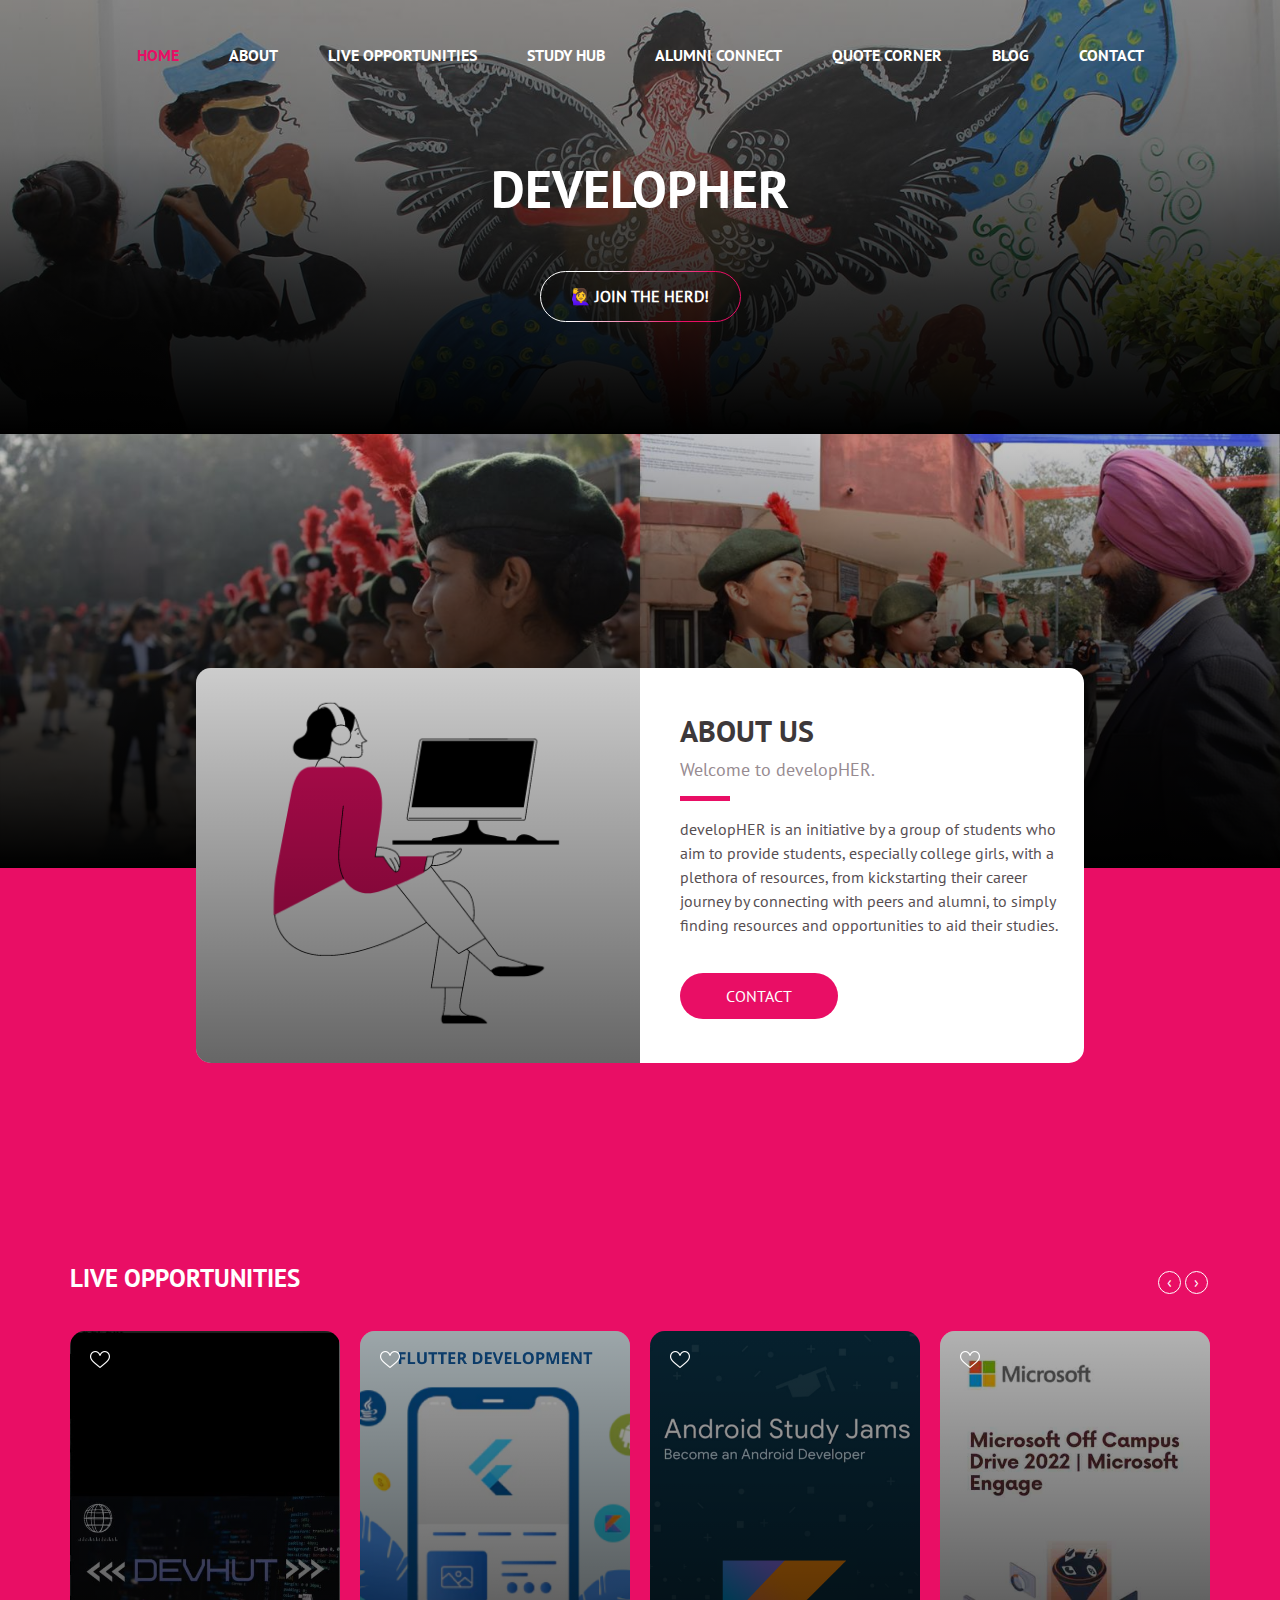
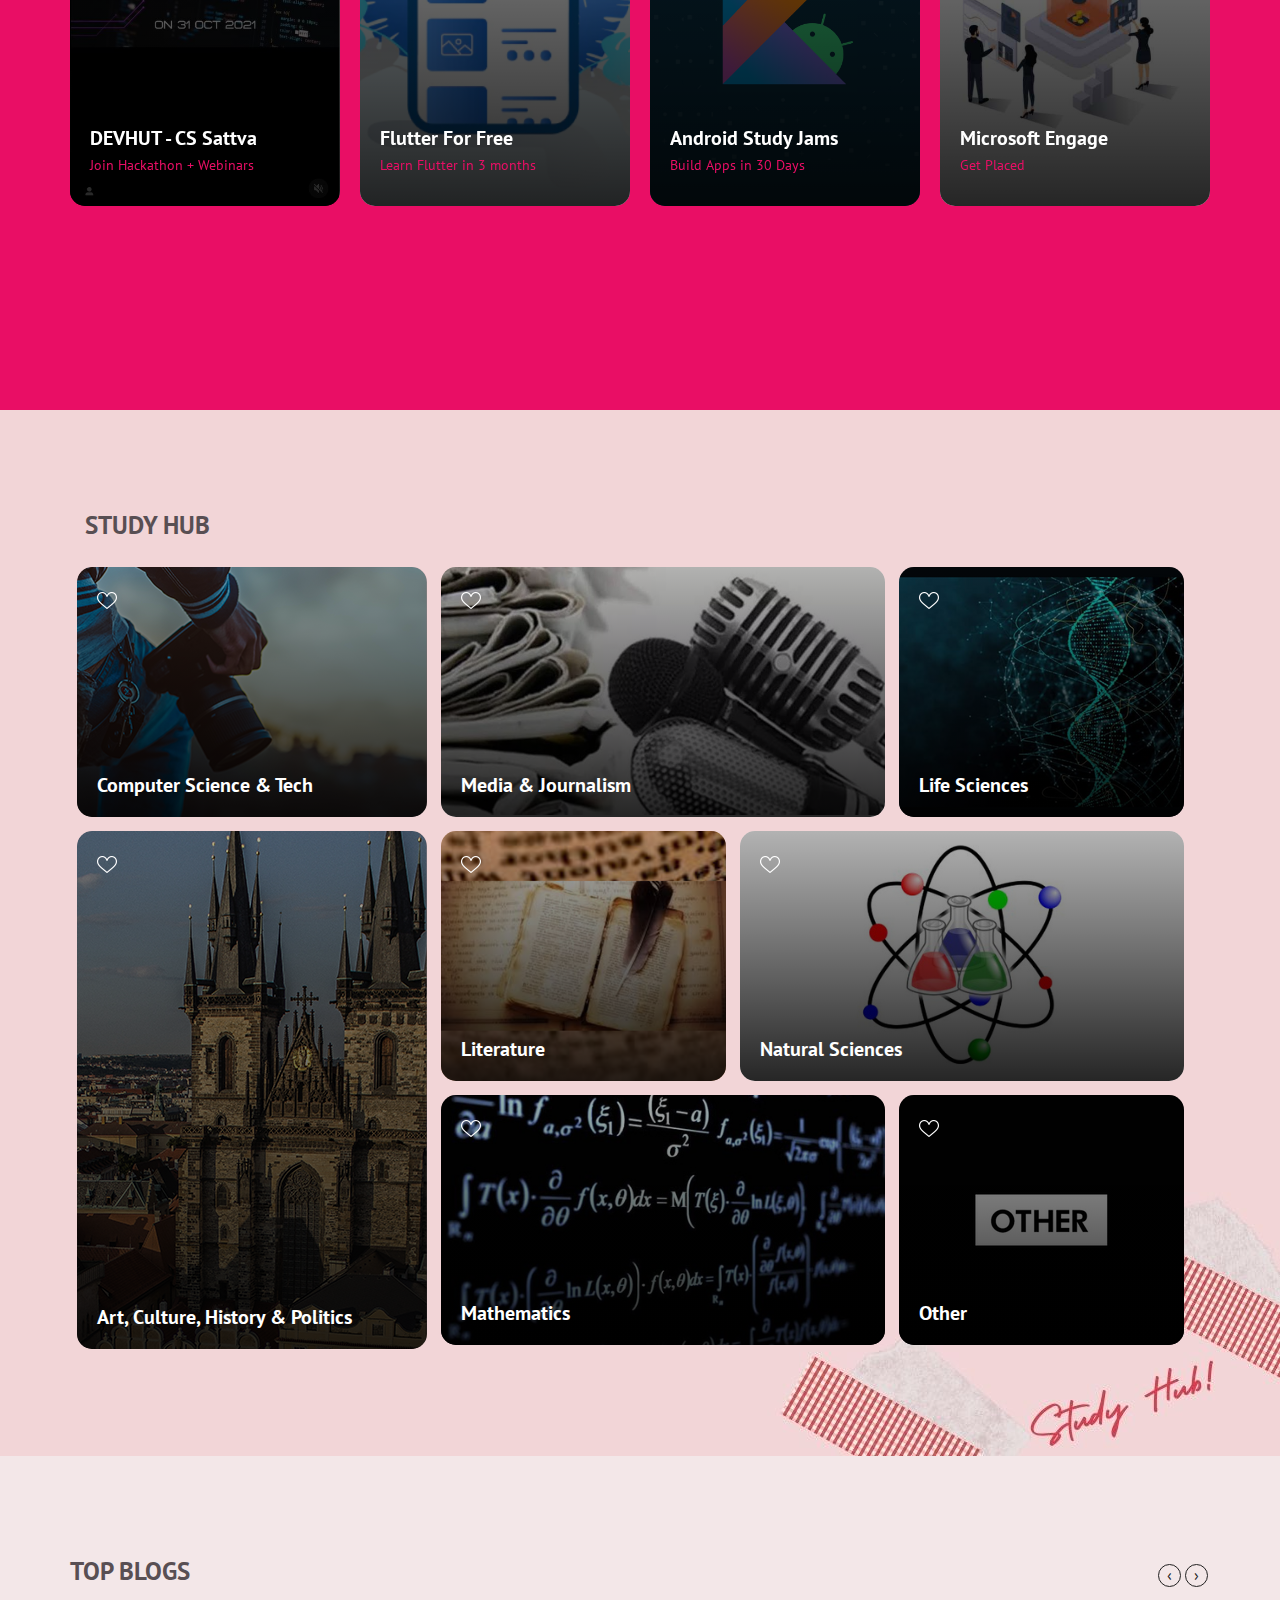
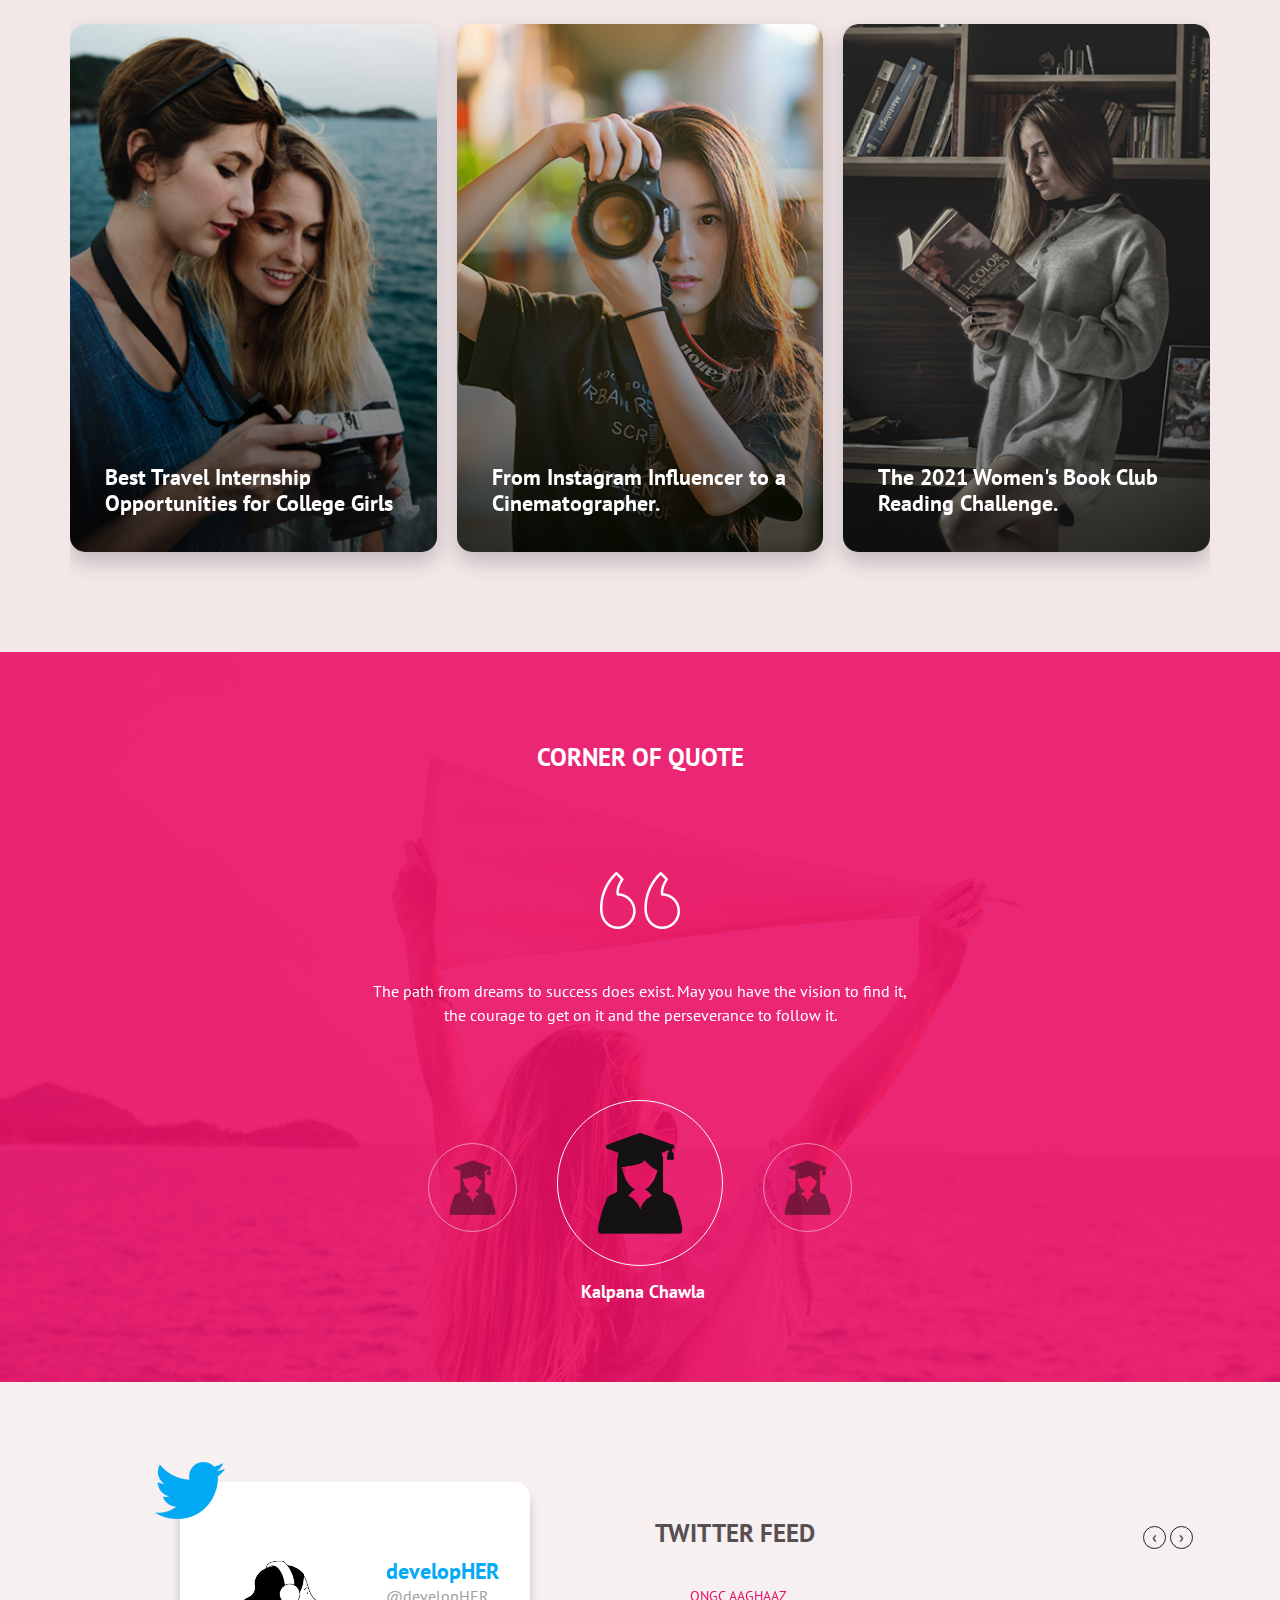
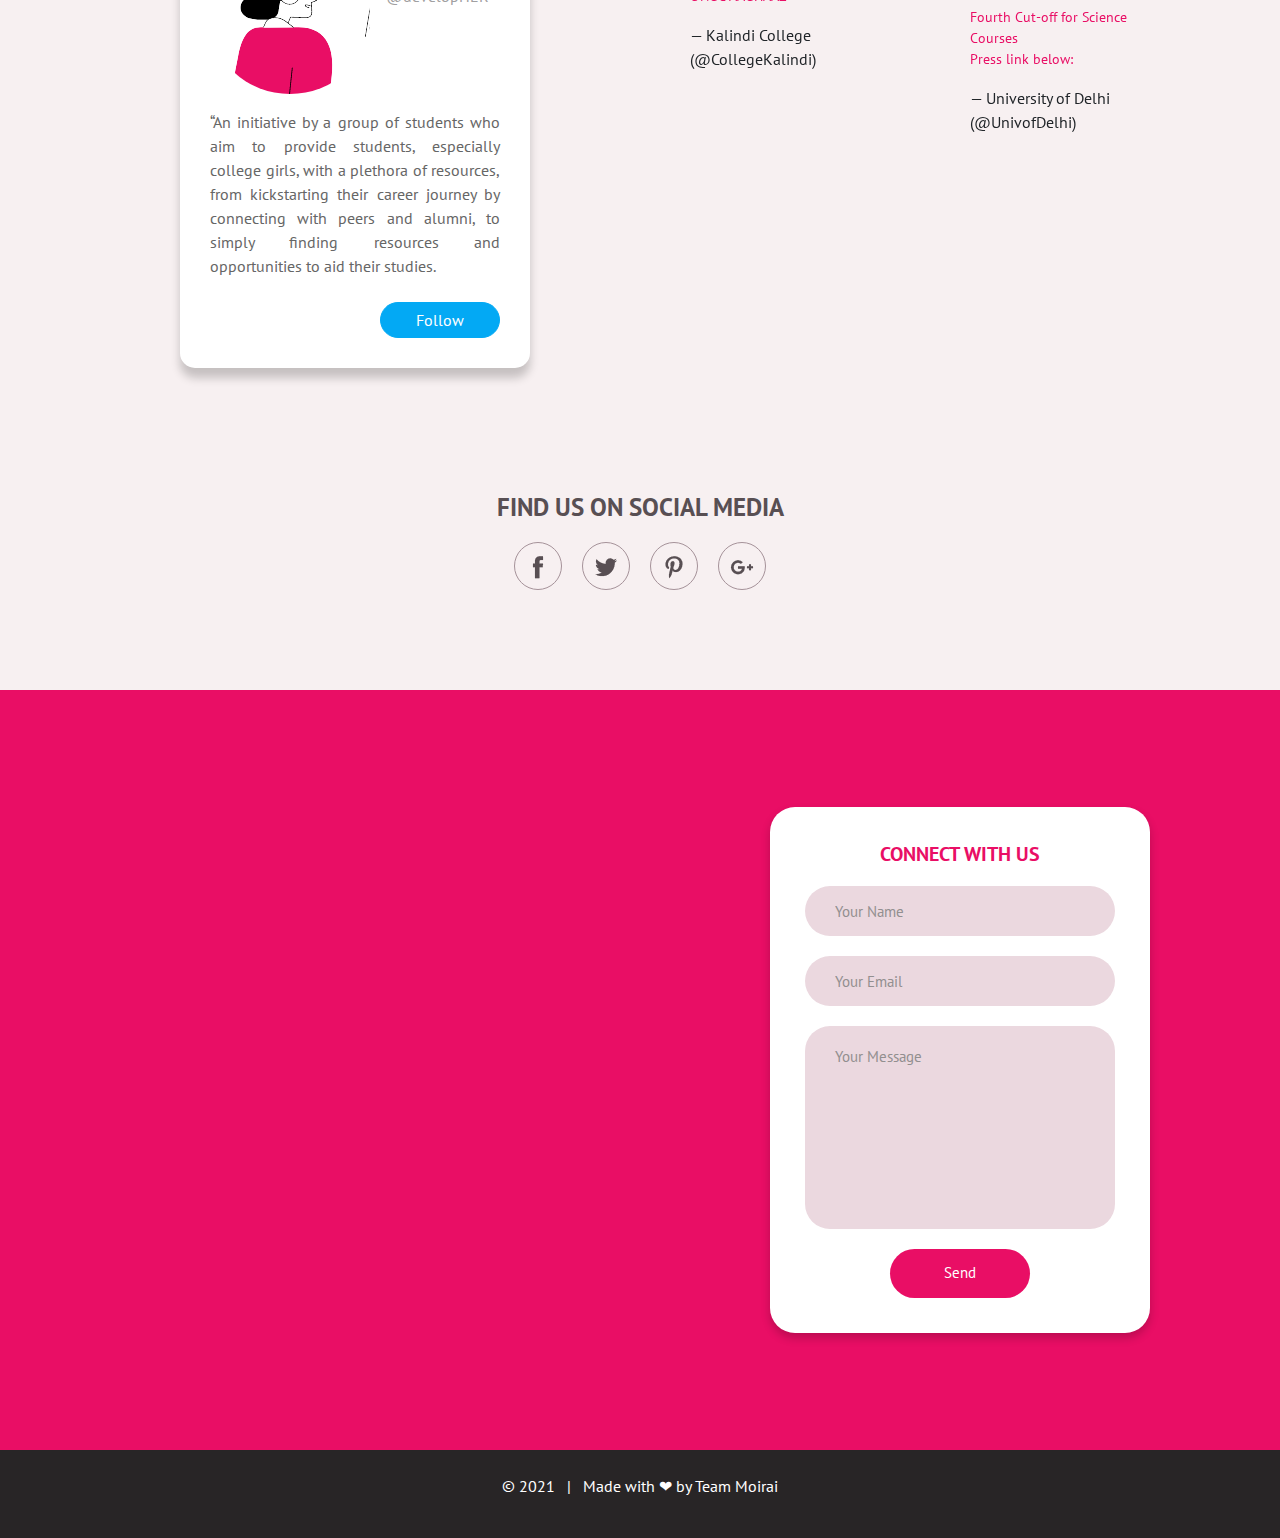
<file: index.html>
<!DOCTYPE html>

<html lang="en">
<head>
  <!--meta tags -->
  <meta charset="utf-8">
  <meta name="viewport" content="width=device-width, initial-scale=1, shrink-to-fit=no">
  <link rel="stylesheet" href="assets/css/bootstrap.min.css">
  <link rel="stylesheet" href="assets/css/style.css">
  <title>developHER</title>
</head>

<body>
  <nav class="navbar navbar-expand-md  fixed-top maine-menu">
    <div class="container">
      <button class="navbar-toggler ml-auto" data-target="#my-nav" onclick="myFunction(this)" data-toggle="collapse"> <span class="bar1"></span> <span class="bar2"></span> <span class="bar3"></span> </button>
      <div id="my-nav" class="collapse navbar-collapse">
        <ul class="navbar-nav mx-auto">
          <li class="nav-item active"> <a class="nav-link" href="#">Home</a> </li>
          <li class="nav-item"> <a class="nav-link" href="#about" tabindex="-1" aria-disabled="true">About</a></li>
          <li class="nav-item"> <a class="nav-link" href="#activity" tabindex="-1" aria-disabled="true">Live Opportunities</a></li>
          <li class="nav-item"> <a class="nav-link" href="#portfolio" tabindex="-1" aria-disabled="true">Study Hub</a></li>
          <li class="nav-item"> <a class="nav-link" href="main.html" tabindex="-1" aria-disabled="true">Alumni Connect</a></li>
          <li class="nav-item"> <a class="nav-link" href="#testimonial" tabindex="-1" aria-disabled="true">Quote Corner</a></li>
          <li class="nav-item"> <a class="nav-link" href="#top-blogs" tabindex="-1" aria-disabled="true">Blog</a></li>
          <li class="nav-item"> <a class="nav-link" href="#contact" tabindex="-1" aria-disabled="true">Contact</a></li>
        </ul>
      </div>
    </div>
  </nav>
  <div class="container-fluid fh5co-home-banner">
    <div class="card"> <img class="card-img" src="assets/img/banner2.jpg" alt="">
      <div class="card-img-overlay">
        <div class="center-text">
          <h2 class="card-title">developHER</h2>
          <a href="#" class="btn">
            <svg width="201" height="51" viewBox="0 0 201 51">
              <defs>
                <style>
                .cls-1 {
                  fill: none;
                  stroke-width: 1px;
                  stroke: url(#linear-gradient);
                }
              </style>
              <linearGradient id="linear-gradient" x1="140.508" y1="50.5" x2="60.492" y2="0.5" gradientUnits="userSpaceOnUse">
                <stop offset="0" stop-color="#e90e65"/>
                <stop offset="1" stop-color="#fff"/>
              </linearGradient>
            </defs>
            <rect id="Rounded_Rectangle_1" data-name="Rounded Rectangle 1" class="cls-1" x="0.5" y="0.5" width="200" height="50" rx="25" ry="25"/>
          </svg>
        <b>🙋‍♀️ Join the HERd!</b></a> </div>
      </div>
    </div>
  </div>
  <div class="container-fluid fh5co-two-img">
    <div class="row">
      <div class="col-sm-6 pr-0 pl-0">
        <div class="card"> <img class="card-img" src="assets/img2/Images2.jpg" alt="">
          <div class="card-img-overlay"> </div>
        </div>
      </div>
      <div class="col-sm-6 pr-0 pl-0">
        <div class="card"> <img class="card-img" src="assets/img2/abcd.png" alt="">
          <div class="card-img-overlay"> </div>
        </div>
      </div>
    </div>
  </div>

  <div class="container-fluid fh5co-recent-work">
    <div class="container contact-pop">
      <div class="row">
        <div class="col-md-6  pr-0">
          <div class="card"> <img class="card-img w-100" src="assets/img2/2.png" alt=""><a href='https://www.freepik.com/vectors/business'>
            <div class="card-img-overlay"> </div>
          </div>
        </div>
        <div class="col-md-6 pl-0" id="about">
          <div class="content">
            <h3>ABOUT US</h3>
            <h4>Welcome to developHER.</h4>
            <hr />
            <p>developHER is an initiative by a group of students who aim to provide students, especially college girls, with a plethora of resources, from kickstarting their career journey by connecting with peers and alumni, to simply finding resources and opportunities to aid their studies.</p>
            <a href="#" class="btn">CONTACT</a> </div>
          </div>
        </div>
      </div>
      <div class="container recent" id="activity">
        <div class="row">
          <h2>Live Opportunities</h2>
          <div class="owl-carousel owl-carousel2 owl-theme">
            <div>
              <div class="card"> <img class="card-img" src="assets/img/DEVHUT2.JPG" alt="">
                <div class="card-img-overlay"> <a href="#"><img src="assets/img/heart.png" class="heart" alt="heart icon"></a>
                  <div class="bottom-text">
                    <h5 class="card-title">DEVHUT - CS Sattva</h5>
                    <p class="card-text">Join Hackathon + Webinars</p>
                  </div>
                </div>
              </div>
            </div>
            <div>
              <div class="card"> <img class="card-img" src="assets/img2/flutter.png" alt="">
                <div class="card-img-overlay"> <a href="#"><img src="assets/img/heart.png" class="heart" alt="heart icon"></a>
                  <div class="bottom-text">
                    <h5 class="card-title">Flutter For Free</h5>
                    <p class="card-text">Learn Flutter in 3 months</p>
                  </div>
                </div>
              </div>
            </div>
            <div>
              <div class="card"> <img class="card-img" src="assets/img2/asj.png" alt="">
                <div class="card-img-overlay"> <a href="#"><img src="assets/img/heart.png" class="heart" alt="heart icon"></a>
                  <div class="bottom-text">
                    <h5 class="card-title">Android Study Jams</h5>
                    <p class="card-text">Build Apps in 30 Days</p>
                  </div>
                </div>
              </div>
            </div>
            <div>
              <div class="card"> <img class="card-img" src="assets/img2/microsoft.png" alt="">
                <div class="card-img-overlay"> <a href="#"><img src="assets/img/heart.png" class="heart" alt="heart icon"></a>
                  <div class="bottom-text">
                    <h5 class="card-title">Microsoft Engage</h5>
                    <p class="card-text">Get Placed</p>
                  </div>
                </div>
              </div>
            </div>
            <div>
              <div class="card"> <img class="card-img" src="assets/img2/gdsc.png" alt="">
                <div class="card-img-overlay"> <a href="#"><img src="assets/img/heart.png" class="heart" alt="heart icon"></a>
                  <div class="bottom-text">
                    <h5 class="card-title">GDSC Kalindi</h5>
                    <p class="card-text">Join the Tech Community</p>
                  </div>
                </div>
              </div>
            </div>
            <div>
              <div class="card"> <img class="card-img" src="assets/img2/gcloud.png" alt="">
                <div class="card-img-overlay"> <a href="#"><img src="assets/img/heart.png" class="heart" alt="heart icon"></a>
                  <div class="bottom-text">
                    <h5 class="card-title">Google Cloud Program</h5>
                    <p class="card-text">#30DaysOfGoogleCloud</p>
                  </div>
                </div>
              </div>
            </div>
          </div>
        </div>
      </div>
    </div>
  </div>
  <div class="container-fluid recent fh5co-portfolio" id="portfolio">
    <div class="container">
      <h2>Study Hub</h2>
      <div class="row">
        <div class="bx bx-1">
          <div class="card"> <img class="card-img" src="assets/img/portfolio-img1.png" alt="">
            <div class="card-img-overlay"> <a href="#"><img src="assets/img/heart.png" class="heart" alt="heart icon"></a>
              <div class="bottom-text">
                <h5 class="card-title">Computer Science & Tech</h5>
              </div>
            </div>
          </div>
        </div>
        <div class="bx bx-2">
          <div class="card"> <img class="card-img" src="assets/img2/Media.png" alt="">
            <div class="card-img-overlay"> <a href="#"><img src="assets/img/heart.png" class="heart" alt="heart icon"></a>
              <div class="bottom-text">
                <h5 class="card-title">Media & Journalism</h5>
              </div>
            </div>
          </div>
        </div>
        <div class="bx bx-3">
          <div class="card"> <img class="card-img" src="assets/img2/Life Sciences.png" alt="">
            <div class="card-img-overlay"> <a href="#"><img src="assets/img/heart.png" class="heart" alt="heart icon"></a>
              <div class="bottom-text">
                <h5 class="card-title">Life Sciences</h5>
              </div>
            </div>
          </div>
        </div>
        <div class="bx bx-4">
          <div class="card"> <img class="card-img" src="assets/img/portfolio-img4.png" alt="">
            <div class="card-img-overlay"> <a href="#"><img src="assets/img/heart.png" class="heart" alt="heart icon"></a>
              <div class="bottom-text">
                <h5 class="card-title">Art, Culture, History & Politics</h5>
              </div>
            </div>
          </div>
        </div>
        <div class="bx bx-middle" style="padding: 0;">
          <div class="bx bx-5">
            <div class="card"> <img class="card-img" src="assets/img2/Literature.png" alt="">
              <div class="card-img-overlay"> <a href="#"><img src="assets/img/heart.png" class="heart" alt="heart icon"></a>
                <div class="bottom-text">
                  <h5 class="card-title">Literature</h5>
                </div>
              </div>
            </div>
          </div>
          <div class="bx bx-6">
            <div class="card"> <img class="card-img" src="assets/img2/Phys.png" alt="">
              <div class="card-img-overlay"> <a href="#"><img src="assets/img/heart.png" class="heart" alt="heart icon"></a>
                <div class="bottom-text">
                  <h5 class="card-title">Natural Sciences</h5>
                </div>
              </div>
            </div>
          </div>
          <div>
            <div class="bx bx-7">
              <div class="card"> <img class="card-img" src="assets/img2/Maths.png" alt="">
                <div class="card-img-overlay"> <a href="#"><img src="assets/img/heart.png" class="heart" alt="heart icon"></a>
                  <div class="bottom-text">
                    <h5 class="card-title">Mathematics</h5>
                  </div>
                </div>
              </div>
            </div>
            <div class="bx bx-8">
              <div class="card"> <img class="card-img" src="assets/img2/Others.png" alt="">
                <div class="card-img-overlay"> <a href="#"><img src="assets/img/heart.png" class="heart" alt="heart icon"></a>
                  <div class="bottom-text">
                    <h5 class="card-title">Other</h5>
                  </div>
                </div>
              </div>
            </div>
          </div>
        </div>
      </div>
    </div>
  </div>
  <div class="container-fluid fh5co-recent-work activity" id="top-blogs">
    <div class="container recent">
      <div class="row">
        <h2>Top Blogs</h2>
        <div class="owl-carousel owl-carousel3 owl-theme">
          <div>
            <div class="card"> <img class="card-img" src="assets/img/activity-img1.png" alt="">
              <div class="card-img-overlay">
                <div class="bottom-text">
                  <h5 class="card-title">Best Travel Internship Opportunities for College Girls</h5>
                  <a href="#">Read more <img src="assets/img/double-right.svg" alt=""></a> 
                </div>
              </div>
            </div>
          </div>
          <div>
            <div class="card"> <img class="card-img" src="assets/img/activity-img2.png"  alt="">
              <div class="card-img-overlay">
                <div class="bottom-text">
                  <h5 class="card-title">From Instagram Influencer to a Cinematographer.</h5>
                  <a href="#">Read more <img src="assets/img/double-right.svg" alt=""></a> 
                </div>
              </div>
            </div>
          </div>
          <div>
            <div class="card"> <img class="card-img" src="assets/img/activity-img3.png" alt="">
              <div class="card-img-overlay">
                <div class="bottom-text">
                  <h5 class="card-title">The 2021 Women's Book Club Reading Challenge.</h5>
                  <a href="#">Read more <img src="assets/img/double-right.svg" alt=""></a> 
                </div>
              </div>
            </div>
          </div>
        </div>
      </div>
    </div>
  </div>
  <div class="container-fluid fh5co-about-me" id="testimonial">
    <div id="my-carousel" class="carousel slide" data-ride="carousel">
      <div class="carousel-inner">
        <div class="card"> <img class="card-img d-block w-100" src="assets/img/about-me-img.jpg" alt="">
          <div class="card-img-overlay">
            <h2>CORNER OF QUOTE</h2>
          </div>
        </div>
        <div class="carousel-item">
          <div class="carousel-caption d-md-block"> <img src="assets/img/quote-icon.png" alt="">
            <p>There might be different perspectives, opinions, and ways of doing the same thing. But when it comes to ethics, there can be no two ways of looking at it.</p>
          </div>
        </div>
        <div class="carousel-item active">
          <div class="carousel-caption d-md-block"> <img src="assets/img/quote-icon.png" alt="">
            <p>The path from dreams to success does exist. May you have the vision to find it, the courage to get on it and the perseverance to follow it.</p>
          </div>
        </div>
        <div class="carousel-item">
          <div class="carousel-caption d-md-block"> <img src="assets/img/quote-icon.png" alt="">
            <p>Do your best to achieve your goal. Do what makes you distinct than others. Snatch your rights by excelling in your pursuits. Do maximum for distinction in your field.</p>
          </div>
        </div>
      </div>
      <ol class="carousel-indicators">
        <li data-target="#my-carousel" data-slide-to="0" > <img src="assets/img/alumni.png" alt=""> <span>Sania Mirza</span> </li>
        <li class="active" data-target="#my-carousel" data-slide-to="1" aria-current="location"> <img src="assets/img/alumni.png" alt=""> <span>Kalpana Chawla</span> </li>
        <li data-target="#my-carousel" data-slide-to="2"> <img src="assets/img/alumni.png" alt=""> <span>Saina Nehwal</span> </li>
      </ol>
    </div>
  </div>
  <div class="container-fluid fh5co-insta-feed activity">
    <div class="container recent">
      <div class="row mb-5 pb-5">
        <div class="col-lg-6">
          <div class="twit-box">
            <div class="media mb-3"> <img class="align-self-start mr-3 rounded-circle" src="assets/img/remove-tweet.png" alt="">
              <div class="media-body">
                <h5 class="mb-0 mt-3">developHER</h5>
                <p>@developHER</p>
              </div>
            </div>
            <p class="text-justify"> “An initiative by a group of students who aim to provide students, especially college girls, with a plethora of resources, from kickstarting their career journey by connecting with peers and alumni, to simply finding resources and opportunities to aid their studies. </p>
            <div class="clearfix"> <a href="#" class="btn btn-primary mt-2 float-right">Follow</a> </div>
          </div>
        </div>
        <div class="col-lg-6 feed-caro">

          <h2>TWITTER FEED</h2>
          
          <div class="owl-carousel owl-carousel4 owl-theme">

            <div>
              <div class="card"> 
                <div class="card-img-overlay">

                  <blockquote class="twitter-tweet"><p lang="und" dir="ltr">ONGC AAGHAAZ <a href="https://t.co/eTN42lhDKG">pic.twitter.com/eTN42lhDKG</a></p>&mdash; Kalindi College (@CollegeKalindi) <a href="https://twitter.com/CollegeKalindi/status/1455326512308113408?ref_src=twsrc%5Etfw">November 2, 2021</a></blockquote> <script async src="https://platform.twitter.com/widgets.js" charset="utf-8"></script>
                  
                </div>
              </div>
            </div>
            
            <div>
              <div class="card"> 
                <div class="card-img-overlay">

                  <blockquote class="twitter-tweet"><p lang="en" dir="ltr"><a href="https://twitter.com/hashtag/Admissions2021?src=hash&amp;ref_src=twsrc%5Etfw">#Admissions2021</a><a href="https://twitter.com/UnivofDelhi?ref_src=twsrc%5Etfw">@UnivofDelhi</a><br>Fourth Cut-off for Science Courses <br>Press link below:<a href="https://t.co/Tzl9EJ8mfM">https://t.co/Tzl9EJ8mfM</a></p>&mdash; University of Delhi (@UnivofDelhi) <a href="https://twitter.com/UnivofDelhi/status/1454470594003570694?ref_src=twsrc%5Etfw">October 30, 2021</a></blockquote> <script async src="https://platform.twitter.com/widgets.js" charset="utf-8"></script>
                  
                </div>
              </div>
            </div>

            <div>
              <div class="card"> 
                <div class="card-img-overlay">

                  <blockquote class="twitter-tweet"><p lang="en" dir="ltr"><a href="https://twitter.com/hashtag/Admissions2021?src=hash&amp;ref_src=twsrc%5Etfw">#Admissions2021</a><a href="https://twitter.com/UnivofDelhi?ref_src=twsrc%5Etfw">@UnivofDelhi</a><br>Fourth Cut-off for Science Courses <br>Press link below:<a href="https://t.co/Tzl9EJ8mfM">https://t.co/Tzl9EJ8mfM</a></p>&mdash; University of Delhi (@UnivofDelhi) <a href="https://twitter.com/UnivofDelhi/status/1454470594003570694?ref_src=twsrc%5Etfw">October 30, 2021</a></blockquote> <script async src="https://platform.twitter.com/widgets.js" charset="utf-8"></script>
                  
                </div>
              </div>
            </div>

            <div>
              <div class="card"> 
                <div class="card-img-overlay">

                  <blockquote class="twitter-tweet"><p lang="en" dir="ltr">Join us here 👉<a href="https://t.co/fgxQ1MKXcq">https://t.co/fgxQ1MKXcq</a> at 9:30 AM PDT today to meetup with <a href="https://twitter.com/hashtag/Womenintech?src=hash&amp;ref_src=twsrc%5Etfw">#Womenintech</a>. 😀🖥️<br><br>We&#39;ve partnered with <a href="https://twitter.com/Firebase?ref_src=twsrc%5Etfw">@firebase</a> to help you learn how to get involved in the <a href="https://twitter.com/hashtag/Developer?src=hash&amp;ref_src=twsrc%5Etfw">#Developer</a> community and more.<br><br>See you soon at the <a href="https://twitter.com/hashtag/BetterTogether?src=hash&amp;ref_src=twsrc%5Etfw">#BetterTogether</a> session happening before <a href="https://twitter.com/hashtag/FirebaseSummit?src=hash&amp;ref_src=twsrc%5Etfw">#FirebaseSummit</a></p>&mdash; Women Techmakers (@WomenTechmakers) <a href="https://twitter.com/WomenTechmakers/status/1455566689022717958?ref_src=twsrc%5Etfw">November 2, 2021</a></blockquote> <script async src="https://platform.twitter.com/widgets.js" charset="utf-8"></script>
                  
                </div>
              </div>
            </div>




            <div>
              <div class="card"> <img class="card-img" src="assets/img/feed-img1.png" alt="">
                <div class="card-img-overlay"> </div>
              </div>
            </div>
            <div>
              <div class="card"> <img class="card-img" src="assets/img/feed-img2.png"  alt="">
                <div class="card-img-overlay"> </div>
              </div>
            </div>
          </div>
        </div>
      </div>
      <h2 class="text-center d-block">Find us on social media</h2>
      <div class="row social-links">
        <ul class="nav mx-auto">
          <li class="nav-item"> <a class="nav-link" href="https://www.facebook.com/fh5co"><img src="assets/img/facebook.png" alt=""></a> </li>
          <li class="nav-item"> <a class="nav-link" href="https://twitter.com/fh5co"><img src="assets/img/twitter.png" alt=""></a> </li>
          <li class="nav-item"> <a class="nav-link" href="#"><img src="assets/img/pinterest.png" alt=""></a> </li>
          <li class="nav-item"> <a class="nav-link" href="#"><img src="assets/img/google-plus.png" alt=""></a> </li>
        </ul>
      </div>
    </div>
  </div>

  <footer class="container-fluid p-0 pr-0">
    <div class="row mr-0 ml-0">
      <div class="col-md-6 pr-0 pl-0 map">
        <iframe src="https://www.google.com/maps/embed?pb=!1m14!1m8!1m3!1d14005.50347397489!2d77.1779576!3d28.6484623!3m2!1i1024!2i768!4f13.1!3m3!1m2!1s0x0%3A0x9b7bf289c299101f!2sKalindi%20College%2C%20University%20of%20Delhi!5e0!3m2!1sen!2sin!4v1635866557247!5m2!1sen!2sin" style="border:0" allowfullscreen></iframe>
        
        
      </div>
      <div class="col-md-6 content-us">
        <div class="contact-form" id="contact">
          <h3 class="text-uppercase">Connect With Us</h3>
          <input type="text" class="form-control" placeholder="Your Name">
          <input type="text" class="form-control" placeholder="Your Email">
          <textarea class="form-control" placeholder="Your Message"></textarea>
          <button type="submit">Send</button>
        </div>
      </div>
    </div>
    <div class="copy pt-4 pb-4">
      <p> &copy; 2021</a>  &nbsp;  |  &nbsp; Made with ❤ by Team Moirai </p>
    </div>
  </footer>

  <!-- jQuery first, then Popper.js, then Bootstrap JS --> 
  <script src="assets/js/jquery-3.3.1.slim.min.js"></script> 
  <script src="assets/js/popper.min.js" ></script> 
  <script src="assets/js/bootstrap.min.js"></script> 
  <script src="assets/js/owl.carousel.min.js"></script> 
  <script src="assets/js/main.js"></script>

</body>
</html>
</file>
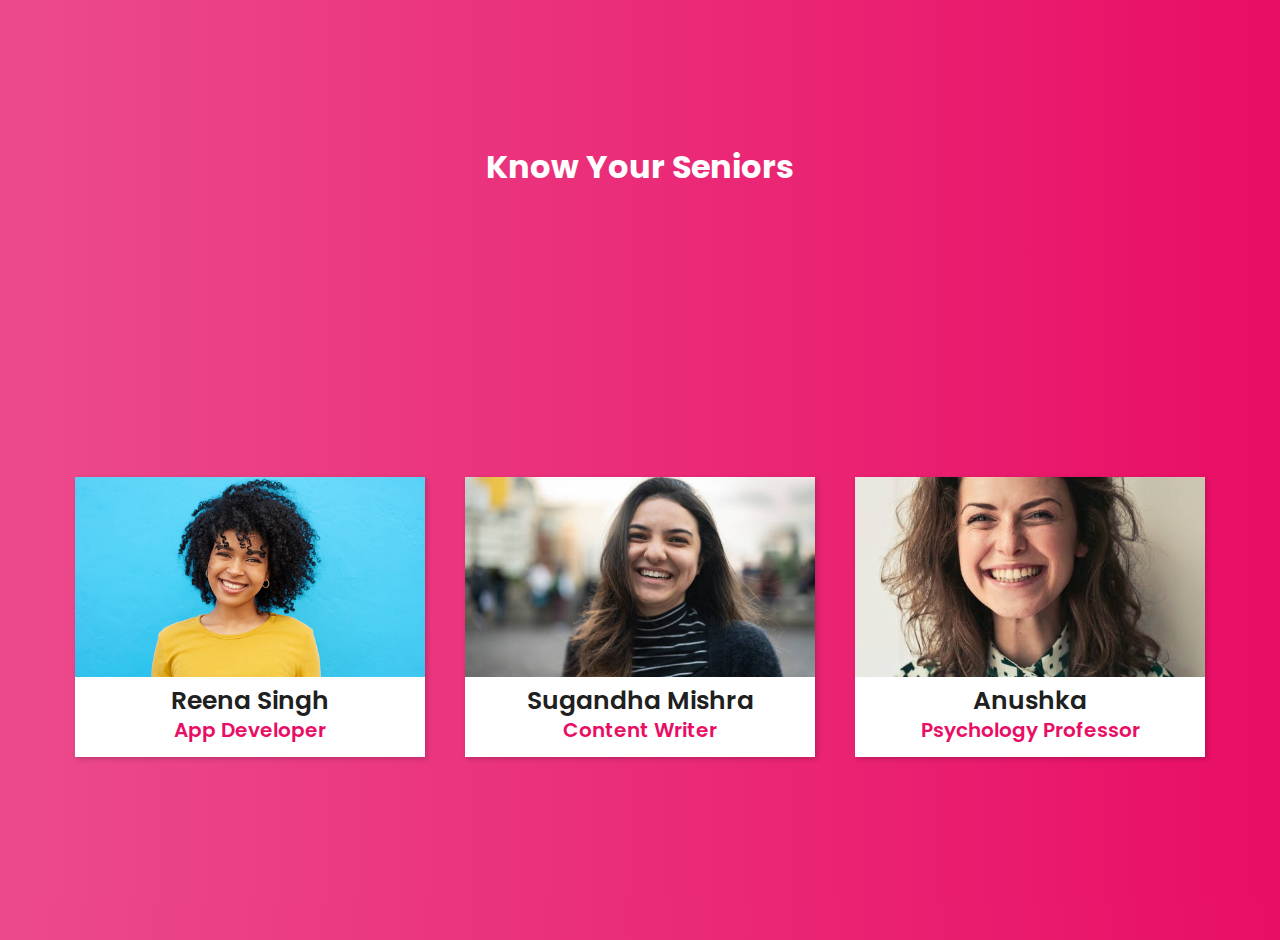
<file: Introducing.html>
<!DOCTYPE html>
<html lang="en" dir="ltr">
  <head>
    <meta charset="utf-8">
    <title>Introducing</title>
    <link rel="stylesheet" href="style.css">
    <meta name="viewport" content="width=device-width, initial-scale=1.0">
    <style>
      @import url('https://fonts.googleapis.com/css?family=Poppins:400,500,600,700&display=swap');
      *{
        margin: 0;
        padding: 0;
        box-sizing: border-box;
        font-family: 'Poppins', sans-serif;
      }


      html,body{
        height: 100%;
        display: grid;
        place-items: center;
        background: linear-gradient(90deg, #ec4a8c
 0%, #e90e65 100%);
        text-align: center;
      }
      .container{
        padding: 0 40px;
        display: flex;
        align-items: center;
        justify-content: space-between;
      }
      .card{
        height: 280px;
        max-width: 350px;
        margin: 0 20px;
        background: white;
        transition: 0.4s;
        box-shadow: 2px 2px 5px rgba(0,0,0,0.2);
      }
      .card:hover{
        height: 470px;
        box-shadow: 5px 5px 10px rgba(0,0,0,0.2);
      }
      .card .img{
        height: 200px;
        width: 100%;
      }
      .card .img img{
        height: 100%;
        width: 100%;
        object-fit: cover;
      }
      .card .top-text{
        padding: 5px;
      }
      .card .top-text .name{
        font-size: 25px;
        font-weight: 600;
        color: #202020;
      }
      .card .top-text p{
        font-size: 20px;
        font-weight: 600;
        color: #e90e65;
        line-height: 20px;
      }
      .card .bottom-text{
        padding: 0 20px 10px 20px;
        margin-top: 5px;
        background: white;
        opacity: 0;
        visibility: hidden;
        transition: 0.1s;
      }
      .card:hover .bottom-text{
        opacity: 1;
        visibility: visible;
      }
      .card .bottom-text .text{
        text-align: justify;
      }
      .card .bottom-text .btn{
        margin: 10px 0;
        text-align: left;
      }
      .card .bottom-text .btn a{
        text-decoration: none;
        background: #e90e65;
        color: #f2f2f2;
        padding: 5px 8px;
        border-radius: 3px;
        display: inline-flex;
        transition: 0.2s;
      }
      .card .bottom-text .btn a:hover{
        transform: scale(0.9);
      }
      @media screen and (max-width: 978px) {
        .container{
          flex-wrap: wrap;
          flex-direction: column;
        }
        .card{
          max-width: 700px;
          margin: 20px 0;
        }
      }
      h1{
        color:white;
      }

    </style>
  </head>
  <body>
    <H1>Know Your Seniors</H1>
    <div class="container">
      <div class="card">
        <div class="img">
          <img src="profile-2.jpeg">
        </div>
        <div class="top-text">
          <div class="name">Reena Singh</div>
          <p>App Developer</p>
        </div>
        <div class="bottom-text">
          <div class="text">Reena is an app developer with 4 years of experience. She has interned with Microsoft and currently works at Zomato.</div>
          <div class="btn">
            <a href="#">Read more</a>
          </div>
        </div>
      </div>
      <div class="card">
        <div class="img">
          <img src="profile-1.jpeg">
        </div>
        <div class="top-text">
          <div class="name">Sugandha Mishra</div>
          <p>Content Writer</p>
        </div>
        <div class="bottom-text">
          <div class="text">Sugandha is a well established content writer. She started 3 years ago and is already earning in 6 figures through freelancing. She writes for various national and global publications.</div>
          <div class="btn">
            <a href="#">Read more</a>
          </div>
        </div>
      </div>

      <div class="card">
        <div class="img">
          <img src="profile-3.jpeg">
        </div>
        <div class="top-text">
          <div class="name">Anushka</div>
          <p>Psychology Professor</p>
        </div>
        <div class="bottom-text">
          <div class="text">Anushka holds a PhD in pedagogical psychology and also has 3 years of experience in clinical psychology. She has worked for big names such as BLK, Lady Hardinge and Apollo Hospital.</div>
          <div class="btn">
            <a href="#">Read more</a>
          </div>
        </div>
      </div>
    </div>

  </body>
</html>
</file>
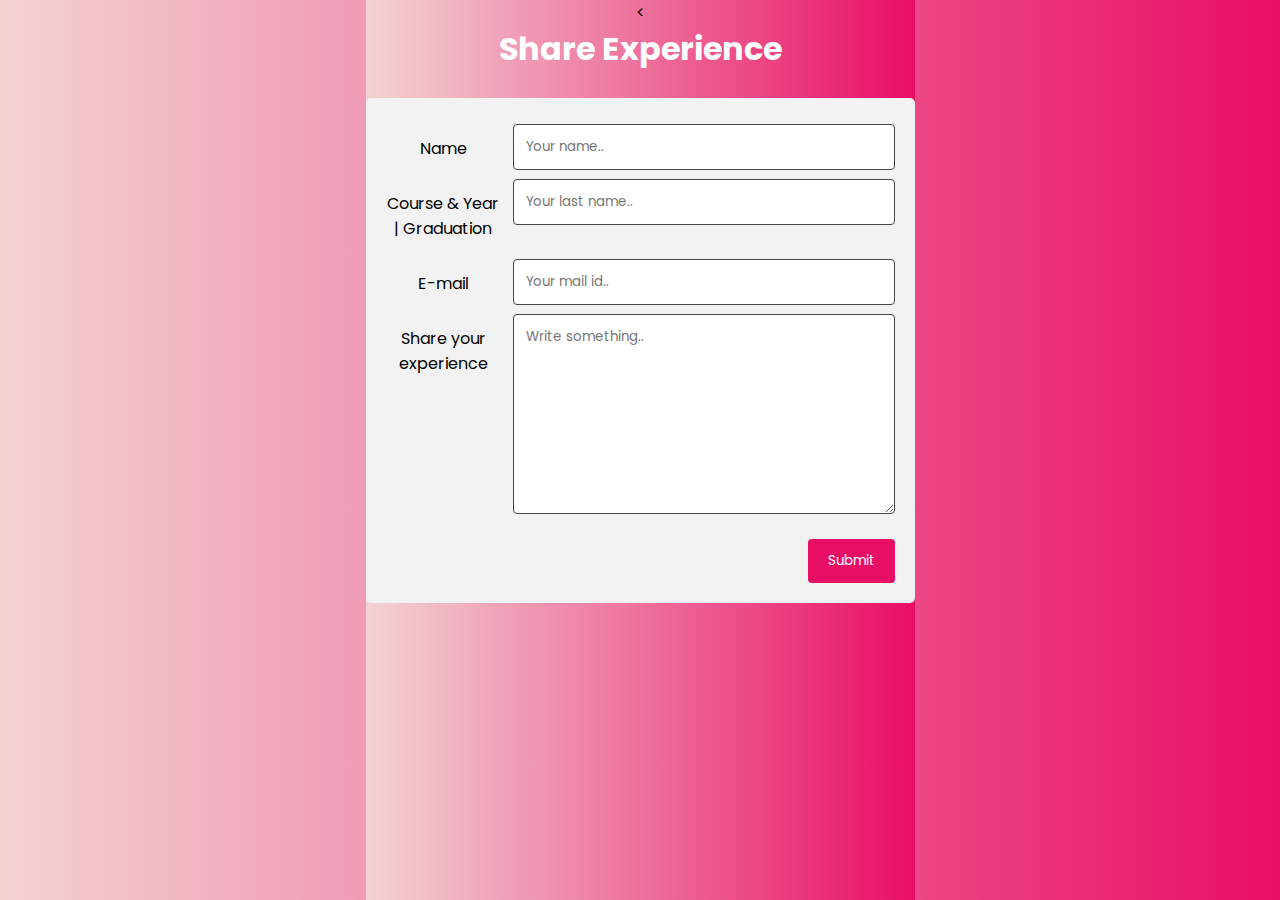
<file: share-experience.html>
<<!DOCTYPE html>
<html lang="en" dir="ltr">
  <head>
    <meta charset="utf-8">
    <title>Share Experience</title>
    <link rel="stylesheet" href="style.css">
    <meta name="viewport" content="width=device-width, initial-scale=1.0">
    <style>
      @import url('https://fonts.googleapis.com/css?family=Poppins:400,500,600,700&display=swap');
      *{
        margin: 0;
        padding: 0;
        box-sizing: border-box;
        font-family: 'Poppins', sans-serif;
      }


      html,body{
        height: 100%;
        place-items: center;
        background: linear-gradient(90deg, #f3d3d3
 0%, #e90e65
 100%);
        text-align: center;
      }
      
      input[type=text], select, textarea {    
        width: 100%;    
        padding: 12px;    
        border: 1px solid rgb(70, 68, 68);    
        border-radius: 4px;    
        resize: vertical;    
        }    
        input[type=email], select, textarea {    
        width: 100%;    
        padding: 12px;    
        border: 1px solid rgb(70, 68, 68);    
        border-radius: 4px;    
        resize: vertical;    
        }    
            
        label {    
        padding: 12px 12px 12px 0;    
        display: inline-block;    
        }    
            
        input[type=submit] {    
        background-color: #e90e65;    
        color: white;    
        padding: 12px 20px;    
        border: none;    
        border-radius: 4px;    
        cursor: pointer;    
        float: right;    
        }    
            
        input[type=submit]:hover {    
        background-color: #45a049;    
        }    
            
        .container {    
        border-radius: 5px;    
        background-color: #f2f2f2;    
        padding: 20px;    
        }    
            
        .col-25 {    
        float: left;    
        width: 25%;    
        margin-top: 6px;    
        }    
            
        .col-75 {    
        float: left;    
        width: 75%;    
        margin-top: 6px;    
        }    
            
        /* Clear floats after the columns */    
        .row:after {    
        content: "";    
        display: table;    
        clear: both;    
        }    
     
      
      h1{
        color:white;
      }

    </style>
  </head>
  <body>
    <H1>Share Experience</H1><br>
    <div class="container">
        <form>    
            <div class="row">    
              <div class="col-25">    
                <label for="fname">Name</label>    
              </div>    
              <div class="col-75">    
                <input type="text" id="fname" name="firstname" placeholder="Your name..">    
              </div>    
            </div>    
            <div class="row">    
              <div class="col-25">    
                <label for="lname">Course & Year | Graduation</label>    
              </div>    
              <div class="col-75">    
                <input type="text" id="lname" name="lastname" placeholder="Your last name..">    
              </div>    
            </div>    
            <div class="row">    
                <div class="col-25">    
                  <label for="email">E-mail</label>    
                </div>    
                <div class="col-75">    
                  <input type="email" id="email" name="mailid" placeholder="Your mail id..">    
                </div>    
              </div>    
               
            <div class="row">    
              <div class="col-25">    
                <label for="feed_back">Share your experience</label>    
              </div>    
              <div class="col-75">    
                <textarea id="subject" name="subject" placeholder="Write something.." style="height:200px"></textarea>    
              </div>    
            </div><br>
            <div class="row">    
              <input type="submit" value="Submit">    
            </div>    
          </form>    
        </div>    
   

  </body>
</html>
</file>
<file: assets/css/style.css>
/*
 * Girly by FreeHTML5.co
 * Twitter: https://twitter.com/fh5co
 * Facebook: https://fb.com/fh5co
 * URL: https://freehtml5.co
 */
* {
  margin: 0;
  padding: 0; }

/* Colors */
/* fonts variable */
@font-face {
  font-family: "Oswald-Bold";
  src: url(../fonts/Oswald-Bold.ttf); }

@font-face {
  font-family: "PT-Sans-Bold";
  src: url(../fonts/PT_Sans-Web-Bold.ttf); }

@font-face {
  font-family: "PT-Sans-Regular";
  src: url(../fonts/PT_Sans-Web-Regular.ttf); }

@font-face {
  font-family: "PT-Sans-Italic";
  src: url(../fonts/PT_Sans-Web-Italic.ttf); }

body {
  font-size: 16px;
  font-family: "PT-Sans-Regular"; }

h1, h2, h3, h4, h5, h6 {
  font-family: "PT-Sans-Bold"; }

h2 {
  font-size: 25px;
  text-transform: uppercase; }
  @media (max-width: 600px) {
    h2 {
      font-size: 18px; } }

.maine-menu {
  position: absolute;
  top: 20px; }
  .maine-menu .navbar-nav li .nav-link {
    font-family: "PT-Sans-Bold";
    font-size: 16px;
    text-transform: uppercase;
    padding: 15px 25px;
    color: #fff; }
  .maine-menu .navbar-nav li.active a, .maine-menu .navbar-nav li:hover a, .maine-menu .navbar-nav li:visited a {
    color: #e90e65; }
  .maine-menu .bar1, .maine-menu .bar2, .maine-menu .bar3 {
    width: 25px;
    height: 2px;
    background-color: #fff;
    margin: 5px 0;
    transition: 0.4s;
    display: block;
    position: relative; }
  .maine-menu .change .bar1 {
    -webkit-transform: rotate(-42deg) translate(-2px, 6px);
    transform: rotate(-42deg) translate(-2px, 6px); }
  .maine-menu .change .bar2 {
    opacity: 0; }
  .maine-menu .change .bar3 {
    -webkit-transform: rotate(46deg) translate(-4px, -8px);
    transform: rotate(46deg) translate(-4px, -8px); }
  @media (max-width: 991px) {
    .maine-menu .navbar-nav {
      float: right; }
      .maine-menu .navbar-nav li .nav-link {
        font-family: "PT-Sans-Bold";
        font-size: 16px;
        text-transform: uppercase;
        padding: 7px 10px;
        color: #fff; }
    .maine-menu .collapse.show {
      background: rgba(0, 0, 0, 0.5); } }

.card {
  border: none;
  background: none;
  border-radius: 0; }
  .card img {
    border-radius: 0; }

.fh5co-home-banner {
  padding: 0; }
  .fh5co-home-banner .card {
    border: none; }
  .fh5co-home-banner h2 {
    font-size: 52px;
    color: #fff;
    text-transform: uppercase;
    max-width: 730px;
    margin: 0 auto; }
  .fh5co-home-banner a {
    text-transform: uppercase;
    color: #fff;
    width: 198px;
    border-radius: 40px;
    margin-top: 50px;
    padding: 13px 0; }
    .fh5co-home-banner a svg {
      position: absolute;
      left: 0;
      right: 0;
      margin: 0 auto;
      margin-top: -13px; }
  .fh5co-home-banner .center-text {
    text-align: center;
    position: relative;
    top: 35%; }
  .fh5co-home-banner .card-img-overlay {
    background: -webkit-linear-gradient(rgba(0, 0, 0, 0.4), rgba(0, 0, 0, 0.5), rgba(0, 0, 0, 0.8), black);
    background: -moz-linear-gradient(rgba(0, 0, 0, 0.4), rgba(0, 0, 0, 0.5), rgba(0, 0, 0, 0.8), black);
    background: -o-linear-gradient(rgba(0, 0, 0, 0.4), rgba(0, 0, 0, 0.5), rgba(0, 0, 0, 0.8), black);
    background: -linear-gradient(rgba(0, 0, 0, 0.4), rgba(0, 0, 0, 0.5), rgba(0, 0, 0, 0.8), black); }
  @media (max-width: 991px) {
    .fh5co-home-banner h2 {
      font-size: 30px;
      max-width: 460px; }
    .fh5co-home-banner .center-text {
      top: 30%; } }
  @media (max-width: 700px) {
    .fh5co-home-banner a {
      width: 140px;
      padding: 4px 0; }
      .fh5co-home-banner a svg {
        height: 35px;
        margin-top: -5px;
        width: 140px; } }
  @media (max-width: 600px) {
    .fh5co-home-banner a {
      margin-top: 20px; }
    .fh5co-home-banner h2 {
      font-size: 18px;
      max-width: 260px; }
    .fh5co-home-banner .center-text {
      top: 30%; } }

.fh5co-two-img .card-img-overlay {
  background: -webkit-linear-gradient(rgba(0, 0, 0, 0.2), rgba(0, 0, 0, 0.5), rgba(0, 0, 0, 0.8), black);
  background: -moz-linear-gradient(rgba(0, 0, 0, 0.2), rgba(0, 0, 0, 0.5), rgba(0, 0, 0, 0.8), black);
  background: -o-linear-gradient(rgba(0, 0, 0, 0.2), rgba(0, 0, 0, 0.5), rgba(0, 0, 0, 0.8), black);
  background: -linear-gradient(rgba(0, 0, 0, 0.2), rgba(0, 0, 0, 0.5), rgba(0, 0, 0, 0.8), black); }

.contact-pop {
  margin-top: -300px; }
  .contact-pop .card-img-overlay {
    background: -webkit-linear-gradient(rgba(0, 0, 0, 0.2), rgba(0, 0, 0, 0.6));
    background: -moz-linear-gradient(rgba(0, 0, 0, 0.2), rgba(0, 0, 0, 0.6));
    background: -o-linear-gradient(rgba(0, 0, 0, 0.2), rgba(0, 0, 0, 0.6));
    background: -linear-linear-gradient(rgba(0, 0, 0, 0.2), rgba(0, 0, 0, 0.6));
    border-radius: 15px 0 0 15px; }
  .contact-pop .row {
    max-width: 918px;
    margin: 0 auto; }
  .contact-pop img {
    border-radius: 15px 0 0 15px; }
  .contact-pop .content {
    padding: 45px 20px 20px 40px;
    height: 100%;
    background: #fff;
    border-radius: 0 15px 15px 0; }
    .contact-pop .content h3 {
      color: #3d383a;
      font-size: 30px;
      text-transform: uppercase;
      margin-bottom: 10px; }
    .contact-pop .content h4 {
      color: #978b91;
      font-size: 18px;
      font-family: "PT-Sans-Regular"; }
    .contact-pop .content p {
      color: #584f53; }
    .contact-pop .content hr {
      background-color: #e90e65;
      width: 50px;
      height: 5px;
      border: none;
      margin-left: 0; }
    .contact-pop .content a {
      background-color: #e90e65;
      width: 158px;
      border-radius: 40px;
      color: #fefefe;
      padding: 10px 0;
      margin-top: 20px; }
    @media (max-width: 991px) {
      .contact-pop .content {
        padding: 20px 20px 20px 25px; }
        .contact-pop .content h3 {
          font-size: 24px; }
        .contact-pop .content h4 {
          font-size: 16px; }
        .contact-pop .content p {
          font-size: 14px; }
        .contact-pop .content a {
          width: 120px;
          padding: 5px 0; }
        .contact-pop .content hr {
          margin: 10px 0; } }
  @media (max-width: 991px) {
    .contact-pop {
      margin-top: -250px; } }
  @media (max-width: 767px) {
    .contact-pop {
      margin-top: 0; }
      .contact-pop .col-md-6 {
        padding: 0; }
      .contact-pop img {
        border-radius: 15px 15px 0 0; }
      .contact-pop .card-img-overlay {
        border-radius: 15px 15px 0 0; }
      .contact-pop .content {
        border-radius: 0 0 15px 15px; } }

.owl-carousel, .owl-carousel .owl-item {
  -webkit-tap-highlight-color: transparent;
  position: relative; }

.owl-carousel {
  display: none;
  width: 100%;
  z-index: 1; }

.owl-carousel .owl-stage {
  position: relative;
  -ms-touch-action: pan-Y;
  touch-action: manipulation;
  -moz-backface-visibility: hidden; }

.owl-carousel .owl-stage:after {
  content: ".";
  display: block;
  clear: both;
  visibility: hidden;
  line-height: 0;
  height: 0; }

.owl-carousel .owl-stage-outer {
  position: relative;
  overflow: hidden;
  -webkit-transform: translate3d(0, 0, 0); }

.owl-carousel .owl-item, .owl-carousel .owl-wrapper {
  -webkit-backface-visibility: hidden;
  -moz-backface-visibility: hidden;
  -ms-backface-visibility: hidden;
  -webkit-transform: translate3d(0, 0, 0);
  -moz-transform: translate3d(0, 0, 0);
  -ms-transform: translate3d(0, 0, 0); }

.owl-carousel .owl-item {
  min-height: 1px;
  float: left;
  -webkit-backface-visibility: hidden;
  -webkit-touch-callout: none; }

.owl-carousel .owl-item img {
  display: block;
  width: 100%; }

.owl-carousel .owl-dots.disabled, .owl-carousel .owl-nav.disabled {
  display: none; }

.no-js .owl-carousel, .owl-carousel.owl-loaded {
  display: block; }

.owl-carousel .owl-dot, .owl-carousel .owl-nav .owl-next, .owl-carousel .owl-nav .owl-prev {
  cursor: pointer;
  -webkit-user-select: none;
  -khtml-user-select: none;
  -moz-user-select: none;
  -ms-user-select: none;
  user-select: none; }

.owl-carousel .owl-nav button.owl-next, .owl-carousel .owl-nav button.owl-prev, .owl-carousel button.owl-dot {
  background: 0 0;
  color: inherit;
  border: none;
  padding: 0 !important;
  font: inherit; }

.owl-carousel.owl-loading {
  opacity: 0;
  display: block; }

.owl-carousel.owl-hidden {
  opacity: 0; }

.owl-carousel.owl-refresh .owl-item {
  visibility: hidden; }

.owl-carousel.owl-drag .owl-item {
  -ms-touch-action: pan-y;
  touch-action: pan-y;
  -webkit-user-select: none;
  -moz-user-select: none;
  -ms-user-select: none;
  user-select: none; }

.owl-carousel.owl-grab {
  cursor: move;
  cursor: grab; }

.owl-carousel.owl-rtl {
  direction: rtl; }

.owl-carousel.owl-rtl .owl-item {
  float: right; }

.owl-carousel .animated {
  animation-duration: 1s;
  animation-fill-mode: both; }

.owl-carousel .owl-animated-in {
  z-index: 0; }

.owl-carousel .owl-animated-out {
  z-index: 1; }

.owl-carousel .fadeOut {
  animation-name: fadeOut; }

@keyframes fadeOut {
  0% {
    opacity: 1; }
  100% {
    opacity: 0; } }

.owl-height {
  transition: height .5s ease-in-out; }

.owl-carousel .owl-item .owl-lazy {
  opacity: 0;
  transition: opacity .4s ease; }

.owl-carousel .owl-item .owl-lazy:not([src]), .owl-carousel .owl-item .owl-lazy[src^=""] {
  max-height: 0; }

.owl-carousel .owl-item img.owl-lazy {
  transform-style: preserve-3d; }

.owl-carousel .owl-video-wrapper {
  position: relative;
  height: 100%;
  background: #000; }

.owl-carousel .owl-video-play-icon {
  position: absolute;
  height: 80px;
  width: 80px;
  left: 50%;
  top: 50%;
  margin-left: -40px;
  margin-top: -40px;
  background: url(owl.video.play.png) no-repeat;
  cursor: pointer;
  z-index: 1;
  -webkit-backface-visibility: hidden;
  transition: transform .1s ease; }

.owl-carousel .owl-video-play-icon:hover {
  -ms-transform: scale(1.3, 1.3);
  transform: scale(1.3, 1.3); }

.owl-carousel .owl-video-playing .owl-video-play-icon, .owl-carousel .owl-video-playing .owl-video-tn {
  display: none; }

.owl-carousel .owl-video-tn {
  opacity: 0;
  height: 100%;
  background-position: center center;
  background-repeat: no-repeat;
  background-size: contain;
  transition: opacity .4s ease; }

.owl-carousel .owl-video-frame {
  position: relative;
  z-index: 1;
  height: 100%;
  width: 100%; }

.fh5co-recent-work {
  background: #e90e65;
  padding: 100px 0; }
  @media (max-width: 767px) {
    .fh5co-recent-work {
      padding-bottom: 0; } }

.recent {
  margin-top: 200px; }
  .recent h2 {
    color: #fff; }
  .recent .owl-carousel .owl-stage-outer {
    padding-top: 30px;
    padding-bottom: 50px; }
  .recent .owl-carousel .owl-nav {
    display: block;
    position: absolute;
    top: -30px;
    right: 0;
    color: #fff; }
    .recent .owl-carousel .owl-nav .owl-prev, .recent .owl-carousel .owl-nav .owl-next {
      height: 23px;
      width: 23px;
      text-align: center;
      padding: 0;
      border: 1px solid #fff;
      border-radius: 50%;
      margin: 0 2px; }
      .recent .owl-carousel .owl-nav .owl-prev:hover, .recent .owl-carousel .owl-nav .owl-next:hover {
        background: #fff;
        color: #e90e65; }
      .recent .owl-carousel .owl-nav .owl-prev span, .recent .owl-carousel .owl-nav .owl-next span {
        position: relative;
        display: block;
        top: -2px; }
    .recent .owl-carousel .owl-nav button {
      outline: none; }
  .recent .card {
    border-radius: 15px;
    margin-bottom: 30px;
    transition: all 0.3s;
    -webkit-transition: all 0.3s;
    -moz-transition: all 0.3s; }
    .recent .card .card-img {
      border-radius: 15px; }
    .recent .card h5 {
      font-size: 20px;
      color: #fff;
      margin-bottom: 5px; }
    .recent .card p {
      font-size: 14px;
      color: #e90e65; }
    .recent .card.active, .recent .card:hover {
      transform: scale(1.05, 1.1);
      -webkit-transform: scale(1.05, 1.1);
      -ms-transform: scale(1.05, 1.1);
      -moz-transform: scale(1.05, 1.1);
      box-shadow: 0px 20px 32px 0px rgba(0, 0, 0, 0.25); }
      .recent .card.active .card-img-overlay, .recent .card:hover .card-img-overlay {
        background: -webkit-linear-gradient(rgba(0, 0, 0, 0.3), rgba(233, 14, 101, 0.95));
        background: -moz-linear-gradient(rgba(0, 0, 0, 0.3), rgba(233, 14, 101, 0.95));
        background: linear-gradient(rgba(0, 0, 0, 0.3), rgba(233, 14, 101, 0.95));
        background: -ms-linear-gradient(rgba(0, 0, 0, 0.3), rgba(233, 14, 101, 0.95)); }
      .recent .card.active p, .recent .card:hover p {
        color: #e587ac; }
  .recent .card-img-overlay {
    border-radius: 15px;
    background: -webkit-linear-gradient(rgba(0, 0, 0, 0.3), rgba(0, 0, 0, 0.85));
    background: -moz-linear-gradient(rgba(0, 0, 0, 0.3), rgba(0, 0, 0, 0.85));
    background: linear-gradient(rgba(0, 0, 0, 0.3), rgba(0, 0, 0, 0.85));
    background: -ms-linear-gradient(rgba(0, 0, 0, 0.3), rgba(0, 0, 0, 0.85));
    background: -o-linear-gradient(rgba(0, 0, 0, 0.3), rgba(0, 0, 0, 0.85)); }
  .recent .heart {
    width: auto !important; }
  .recent .bottom-text {
    position: absolute;
    bottom: 30px; }
  @media (max-width: 767px) {
    .recent {
      margin-top: 100px; } }

.fh5co-portfolio {
  background-color: #f2d5d7;
  background-image: url(../img/camera-bg.jpg);
  background-position: right bottom;
  background-repeat: no-repeat;
  padding: 100px 0;
  margin-top: 0; }
  .fh5co-portfolio h2 {
    color: #584f53;
    margin-bottom: 20px; }
  .fh5co-portfolio .card {
    margin-bottom: 0; }
    .fh5co-portfolio .card.active, .fh5co-portfolio .card:hover {
      transform: none;
      box-shadow: none; }
  .fh5co-portfolio .bottom-text {
    bottom: 15px; }
  .fh5co-portfolio .bx {
    float: left;
    padding: 7px; }
  @media (max-width: 1199px) {
    .fh5co-portfolio .bx-1, .fh5co-portfolio .bx-4 {
      width: 32.5%; }
    .fh5co-portfolio .bx-2 {
      width: 41%; }
    .fh5co-portfolio .bx-3 {
      width: 26.5%; }
    .fh5co-portfolio .bx-middle {
      width: 67.5%; }
    .fh5co-portfolio .bx-5, .fh5co-portfolio .bx-8 {
      width: 39%; }
    .fh5co-portfolio .bx-6, .fh5co-portfolio .bx-7 {
      width: 61%; } }
  @media (max-width: 991px) {
    .fh5co-portfolio h5 {
      font-size: 16px !important; } }
  @media (max-width: 767px) {
    .fh5co-portfolio h5 {
      font-size: 14px !important; } }
  @media (max-width: 576px) {
    .fh5co-portfolio h5 {
      font-size: 16px !important; }
    .fh5co-portfolio .bx {
      width: auto !important;
      display: inline-block;
      float: none;
      margin: 3px auto; }
    .fh5co-portfolio .bx-middle {
      text-align: center !important; }
      .fh5co-portfolio .bx-middle .heart {
        float: left !important; } }

.activity {
  background: #f3e7e8;
  padding-bottom: 50px; }
  .activity .recent {
    margin-top: 0; }
  .activity h2 {
    color: #584f53; }
  .activity .owl-carousel .owl-nav .owl-prev, .activity .owl-carousel .owl-nav .owl-next {
    color: #212020;
    border-color: #212020; }
    .activity .owl-carousel .owl-nav .owl-prev:hover, .activity .owl-carousel .owl-nav .owl-next:hover {
      background: #212020;
      color: #fff; }
  .activity .card {
    margin-bottom: 0;
    box-shadow: 0px 10px 21px 0px rgba(0, 0, 0, 0.2); }
    .activity .card .card-img-overlay {
      background: -webkit-linear-gradient(rgba(0, 0, 0, 0), rgba(0, 0, 0, 0.6));
      background: -moz-linear-gradient(rgba(0, 0, 0, 0), rgba(0, 0, 0, 0.6));
      background: linear-gradient(rgba(0, 0, 0, 0), rgba(0, 0, 0, 0.6));
      background: -ms-linear-gradient(rgba(0, 0, 0, 0), rgba(0, 0, 0, 0.6)); }
    .activity .card.active, .activity .card:hover {
      transform: none;
      box-shadow: none; }
      .activity .card.active .card-img-overlay, .activity .card:hover .card-img-overlay {
        background: -webkit-linear-gradient(rgba(0, 0, 0, 0.3), rgba(233, 14, 101, 0.95));
        background: -moz-linear-gradient(rgba(0, 0, 0, 0.3), rgba(233, 14, 101, 0.95));
        background: linear-gradient(rgba(0, 0, 0, 0.3), rgba(233, 14, 101, 0.95));
        background: -ms-linear-gradient(rgba(0, 0, 0, 0.3), rgba(233, 14, 101, 0.95)); }
      .activity .card.active p, .activity .card:hover p {
        color: #e587ac; }
    .activity .card h5 {
      font-size: 22px; }
    .activity .card:hover a {
      display: inline-block; }
  .activity .card-img-overlay {
    padding: 0 2.2rem; }
    .activity .card-img-overlay a {
      display: none;
      font-size: 20px;
      color: #fff;
      text-decoration: none;
      margin-top: 10px; }
      .activity .card-img-overlay a img {
        width: 20px;
        display: inline-block;
        color: #fff; }

.fh5co-about-me {
  padding: 0; }
  .fh5co-about-me .card-img-overlay {
    background-color: rgba(233, 14, 101, 0.902); }
  .fh5co-about-me h2 {
    text-align: center;
    color: #fff;
    margin: 70px auto; }
  .fh5co-about-me .card-img {
    min-height: 730px; }
  .fh5co-about-me .carousel-indicators {
    bottom: 100px; }
    .fh5co-about-me .carousel-indicators li {
      height: 89px;
      width: 89px;
      z-index: 55;
      text-indent: 5px;
      border: 1px solid #fafafa;
      border-style: solid;
      border-radius: 50%;
      padding: 3px;
      background: none;
      margin: 0 20px;
      position: relative;
      top: 43px;
      opacity: 0.5; }
      .fh5co-about-me .carousel-indicators li span {
        font-family: "PT-Sans-Bold";
        font-size: 18px;
        text-align: center;
        margin-top: 20px;
        display: none;
        color: #fff; }
      .fh5co-about-me .carousel-indicators li img {
        width: 100%;
        position: relative;
        left: -5px; }
      .fh5co-about-me .carousel-indicators li.active {
        height: 166px;
        width: 166px;
        opacity: 1;
        top: 0px;
        padding: 7px; }
        .fh5co-about-me .carousel-indicators li.active span {
          display: block; }
  .fh5co-about-me .carousel-caption {
    bottom: 335px; }
    .fh5co-about-me .carousel-caption p {
      max-width: 540px;
      margin: 0 auto;
      margin-top: 50px; }
  @media (max-width: 991px) {
    .fh5co-about-me .card-img {
      position: relative;
      width: 150% !important;
      margin-left: -25%;
      margin-right: -25%; } }
  @media (max-width: 720px) {
    .fh5co-about-me h2 {
      margin: 20px auto; }
    .fh5co-about-me .card-img {
      min-height: 575px; }
    .fh5co-about-me .carousel-caption {
      left: 5%;
      right: 5%;
      bottom: 270px; }
      .fh5co-about-me .carousel-caption p {
        margin-top: 20px; }
      .fh5co-about-me .carousel-caption img {
        max-width: 50px; }
    .fh5co-about-me .carousel-indicators {
      bottom: 100px;
      margin-left: 5%;
      margin-right: 5%; }
      .fh5co-about-me .carousel-indicators li {
        height: 60px;
        width: 60px;
        margin: 0 10px;
        top: 20px; }
        .fh5co-about-me .carousel-indicators li span {
          font-size: 14px; }
        .fh5co-about-me .carousel-indicators li.active {
          height: 100px;
          width: 100px; } }

.fh5co-insta-feed {
  padding: 100px 0;
  background: #f7f0f1; }
  .fh5co-insta-feed .card {
    box-shadow: none; }
    .fh5co-insta-feed .card .card-img-overlay {
      background: -webkit-linear-gradient(rgba(0, 0, 0, 0), rgba(0, 0, 0, 0.4));
      background: -moz-linear-gradient(rgba(0, 0, 0, 0), rgba(0, 0, 0, 0.4));
      background: linear-gradient(rgba(0, 0, 0, 0), rgba(0, 0, 0, 0.4));
      background: -ms-linear-gradient(rgba(0, 0, 0, 0), rgba(0, 0, 0, 0.4)); }

.twit-box {
  margin: 0 auto;
  border-radius: 15px;
  background-color: #fff;
  box-shadow: 0px 10px 10px 0px rgba(0, 0, 0, 0.2);
  width: 100%;
  max-width: 350px;
  padding: 60px 30px 30px 30px; }
  .twit-box .media-body h5 {
    font-size: 22px;
    color: #03a9f4; }
  .twit-box .media-body p {
    color: #a1a0a1; }
  .twit-box p {
    color: #666666; }
  .twit-box a {
    background-color: #03a9f4;
    border-color: #03a9f4;
    width: 120px;
    padding: 5px 0;
    border-radius: 40px; }
    .twit-box a:hover, .twit-box a:visited {
      background-color: #0286c2; }
  .twit-box::before {
    content: "";
    position: absolute;
    width: 70px;
    height: 57px;
    background: url(../img/twitter-logo.png);
    margin-left: -55px;
    top: -20px; }

.feed-caro {
  padding-top: 36px; }
  @media (max-width: 1199px) {
    .feed-caro {
      padding-top: 95px; } }

.social-links {
  margin-top: 20px; }
  .social-links ul li {
    text-align: center;
    margin: 0 10px; }
    .social-links ul li a {
      border: 1px solid #a59299;
      border-radius: 50%;
      width: 48px;
      height: 48px;
      padding: 0;
      padding-top: 10px; }
    .social-links ul li:hover a, .social-links ul li:visited a {
      background: #fff; }

footer {
  background: #e90e65; }
  footer iframe {
    height: 100%;
    width: 100%; }
  footer .contact-form {
    border-radius: 25px;
    padding: 35px;
    background-color: #fff;
    box-shadow: 0px 5px 10px 0px rgba(0, 0, 0, 0.2);
    width: 100%;
    max-width: 380px;
    margin: 117px auto; }
    footer .contact-form h3 {
      color: #e90e65;
      font-size: 20px;
      text-align: center;
      margin-bottom: 20px; }
    footer .contact-form .form-control {
      margin-bottom: 20px;
      border: none;
      background-color: #ebd8df;
      border-radius: 25px;
      font-size: 15px;
      padding: 25px 30px; }
    footer .contact-form ::-webkit-input-placeholder {
      color: #928f8f; }
    footer .contact-form textarea {
      height: 203px;
      resize: none;
      padding-top: 20px !important; }
    footer .contact-form button {
      background: #e90e65;
      width: 140px;
      padding: 13px 0;
      font-size: 15px;
      color: #fff;
      border: none;
      border-radius: 40px;
      margin: 0 auto;
      display: block;
      cursor: pointer; }
      footer .contact-form button:hover, footer .contact-form button:visited {
        background: #b90b50; }
  footer .copy {
    background: #282526;
    text-align: center; }
    footer .copy p {
      color: #fff; }
    footer .copy a {
      color: #fff;
      transition: 0.3s ease;
      text-decoration: none; }
      footer .copy a:hover {
        color: #e90e65; }
  @media (max-width: 1199px) {
    footer .contact-form {
      margin: 50px auto; } }
  @media (max-width: 767px) {
    footer .map {
      min-height: 300px; } }

@media (max-width: 767px) {
  .row {
    margin-left: 0;
    margin-right: 0; }
  .container-fluid {
    padding-left: 0;
    padding-right: 0; } }

/* Blog page style */
.fh5co-blog-content {
  background-image: url(../img/girl2.jpg);
  background-position: right bottom;
  background-repeat: no-repeat;
  background-size: cover; }

.blog-content-bckg {
  margin: 0 auto;
  padding: 70px 0;
  width: 80%;
  color: #fff; }
  @media (max-width: 992px) {
    .blog-content-bckg {
      padding: 40px 0; } }

.blog-content-inner {
  background-color: #f2d5d7;
  background-color: #e90e65;
  padding: 70px;
  border-radius: 15px; }
  .blog-content-inner .card-title {
    margin-bottom: 70px;
    font-size: 45px;
    text-align: center; }
    @media (max-width: 992px) {
      .blog-content-inner .card-title {
        margin-bottom: 40px;
        font-size: 30px; } }
    @media (max-width: 600px) {
      .blog-content-inner .card-title {
        font-size: 18px; } }
  @media (max-width: 767px) {
    .blog-content-inner {
      padding: 40px; } }
  @media (max-width: 600px) {
    .blog-content-inner {
      padding: 20px 0; } }

.single-blog {
  display: flex;
  align-items: center;
  margin-bottom: 50px; }
  .single-blog:last-child {
    margin-bottom: 0; }
  @media (max-width: 1199px) {
    .single-blog .single-blog__img {
      margin-bottom: 30px; } }
  @media (max-width: 600px) {
    .single-blog .single-blog__text {
      font-size: 14px;
      text-align: justify; } }
  @media (max-width: 1199px) {
    .single-blog {
      padding-bottom: 20px;
      border-bottom: 1px solid #fff; }
      .single-blog:last-child {
        padding-bottom: 0;
        border-bottom: none; } }
</file>
<file: style.css>
/* mine */
section#sec1{
  background: linear-gradient(90deg, #ec4a8c 0%, #e90e65 100%);
  height:50vh;
  width:100%;
}
/* CSS Button */
.button-1 {
  background: #e90e65;
  border-radius: 999px;
  box-shadow: #ec4a8c 0 10px 20px -10px;
  box-sizing: border-box;
  color: #FFFFFF;
  cursor: pointer;
  font-family: Inter,Helvetica,"Apple Color Emoji","Segoe UI Emoji",NotoColorEmoji,"Noto Color Emoji","Segoe UI Symbol","Android Emoji",EmojiSymbols,-apple-system,system-ui,"Segoe UI",Roboto,"Helvetica Neue","Noto Sans",sans-serif;
  font-size: 16px;
  font-weight: 700;
  line-height: 24px;
  opacity: 1;
  outline: 0 solid transparent;
  padding: 8px 18px;
  user-select: none;
  -webkit-user-select: none;
  touch-action: manipulation;
  width: fit-content;
  word-break: break-word;
  border: 0;
}
.wrapper {
  display: grid;
  grid-template-columns: repeat(2, 1fr);
  grid-auto-rows: 200px;
}
.btn-my1{
  align-items: center; 

}
h1{
  color: black;
}
h1.head1{
  color:white;
  font-family: Arial black;
  text-align:center;
  padding:60px 0px;
  font-size: 48px;
}
.icon-1{
  font-size: 48px;
}
footer{
  width: 100%;
  position:relative;
  bottom: 0;
  left: 0;
  background: linear-gradient(90deg, #ec4a8c 0%, #e90e65 100%);
}
footer .content{
  max-width: 1350px;
  margin: auto;
  padding: 20px;
  display: flex;
  flex-wrap: wrap;
  justify-content: space-between;
}
footer .content p,a{
  color: #fff;
}
footer .content .box{
  width: 33%;
  transition: all 0.4s ease;
}
footer .content .topic{
  font-size: 22px;
  font-weight: 600;
  color: #fff;
  margin-bottom: 16px;

}
footer .content p{
  text-align: justify;
}
footer .content .lower .topic{
  margin: 24px 0 5px 0;
}
footer .content .lower i{
  padding-right: 16px;
}
footer .content .middle{
  padding-left: 80px;
}
footer .content .middle a{
  line-height: 32px;
}
footer .content .right input[type="text"]{
  height: 45px;
  width: 100%;
  outline: none;
  color: #d9d9d9;
  background: rgb(218, 218, 218);
  border-radius: 5px;
  padding-left: 10px;
  font-size: 17px;
  border: 2px solid #f0f0f0;
}
footer .content .right input[type="submit"]{
  height: 42px;
  width: 100%;
  font-size: 18px;
  color: #d9d9d9;
  background: #e90e65;
  outline: none;
  border-radius: 5px;
  letter-spacing: 1px;
  cursor: pointer;
  margin-top: 12px;
  border: 2px solid #ec4a8c;
  transition: all 0.3s ease-in-out;
}
.content .right input[type="submit"]:hover{
  background: none;
  color:  #e90e65;
}
footer .content .media-icons a{
  font-size: 16px;
  height: 45px;
  width: 45px;
  display: inline-block;
  text-align: center;
  line-height: 43px;
  border-radius: 5px;
  border: 2px solid #ec4a8c;
  margin: 30px 5px 0 0;
  transition: all 0.3s ease;

}
.content .media-icons a:hover{
  border-color: rgb(236, 243, 243);
}
footer .bottom{
  width: 100%;
  text-align: right;
  color: #d9d9d9;
  padding: 0 40px 5px 0;
}
footer .bottom a{
  color: #ec4a8c;
}
footer a{
  transition: all 0.3s ease;
}
footer a:hover{
  color: #ec4a8c;
}
@media (max-width:1100px) {
  footer .content .middle{
    padding-left: 50px;
  }
}
@media (max-width:950px){
  footer .content .box{
    width: 50%;
  }
  .content .right{
    margin-top: 40px;
  }
}
@media (max-width:560px){
  footer{
    position: relative;
  }
  footer .content .box{
    width: 100%;
    margin-top: 30px;
  }
  footer .content .middle{
    padding-left: 0;
  }
}
</file>
